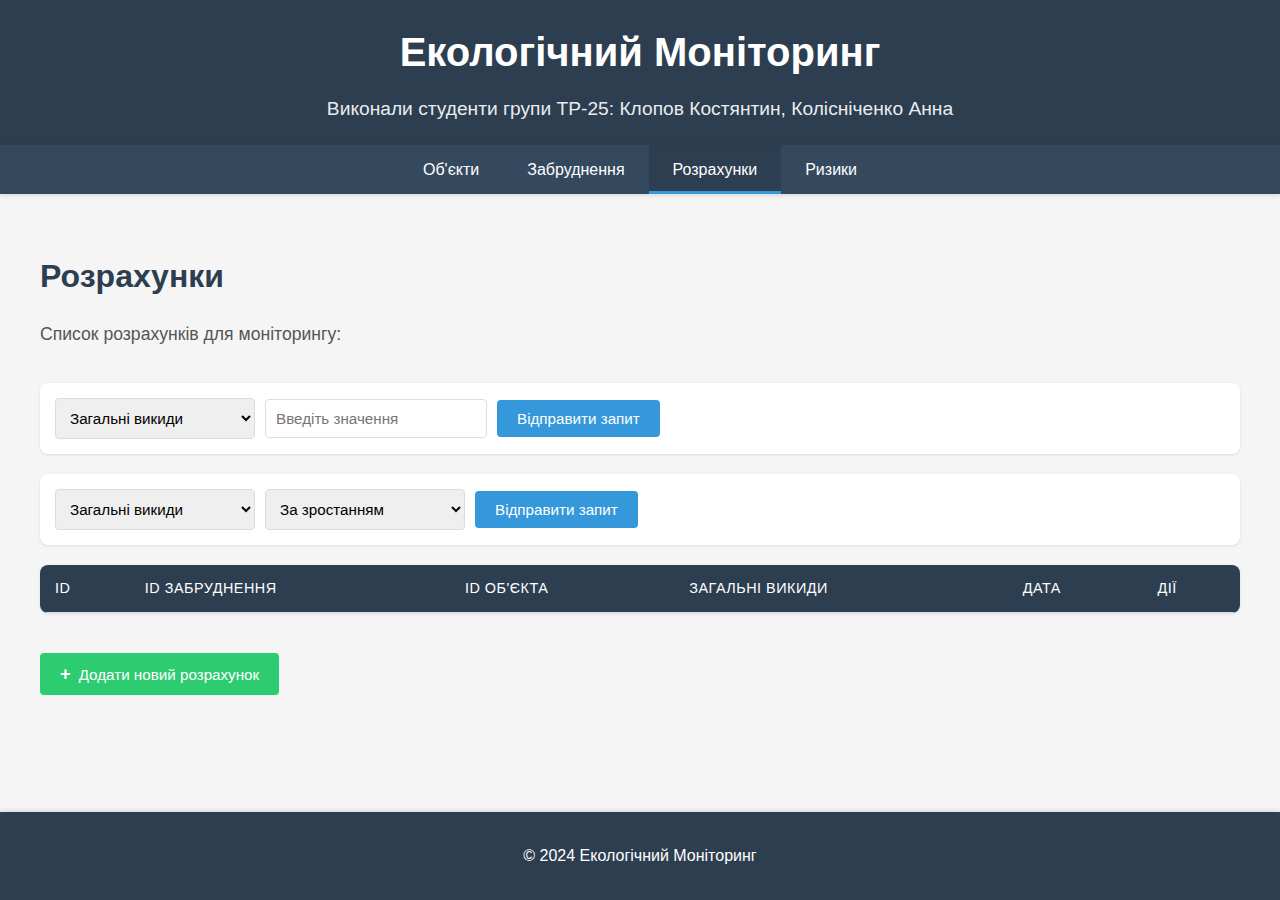
<file: Web/calculation.html>
<!DOCTYPE html>
<html lang="uk">
<head>
    <meta charset="UTF-8">
    <meta name="viewport" content="width=device-width, initial-scale=1.0">
    <title>Розрахунки - Екологічний Моніторинг</title>
    <link rel="stylesheet" href="style.css">
</head>
<body>
<header>
    <div class="container">
        <h1>Екологічний Моніторинг</h1>
        <p>Виконали студенти групи ТР-25: Клопов Костянтин, Колісніченко Анна</p>
    </div>
</header>

<nav>
    <ul>
        <li><a href="factory.html" >Об'єкти</a></li>
        <li><a href="pollution.html">Забруднення</a></li>
        <li><a href="calculation.html" class="active">Розрахунки</a></li>
        <li><a href="risk.html">Ризики</a></li>
    </ul>
</nav>

<main>
    <div class="content">
        <h2>Розрахунки</h2>
        <p>Список розрахунків для моніторингу:</p>

        <div class="request-container">
            <select id="request-type">
                <option value="1">Загальні викиди</option>
                <option value="2">Дата</option>
                <option value="3">Id Забруднення</option>
                <option value="4">Id Фабрики</option>
            </select>
            <input type="text" id="request-content" placeholder="Введіть значення">
            <button onclick="sendRequest()">Відправити запит</button>
        </div>

        <div class="request-container">
            <select id="request-type2">
                <option value="1">Загальні викиди</option>
                <option value="2">Дата</option>
                <option value="3">Id Забруднення</option>
                <option value="4">Id Фабрики</option>
            </select>
            <select id="request-type3">
                <option value="1">За зростанням</option>
                <option value="2">за спаданням</option>
            </select>
            <button onclick="sendSortRequest()">Відправити запит</button>
        </div>

        <table>
            <thead>
            <tr>
                <th>ID</th>
                <th>ID забруднення</th>
                <th>ID об'єкта</th>
                <th>загальні викиди</th>
                <th>Дата</th>
                <th>Дії</th>
            </tr>
            </thead>
            <tbody id="objects-table">
            </tbody>
        </table>
        <button onclick="openModal('addModal')" style="margin-top: 20px;">Додати новий розрахунок</button>
    </div>
</main>


<div id="addModal" class="modal">
    <div class="modal-content">
        <span class="close" onclick="closeModal('addModal')">&times;</span>
        <h2>Додати новий Розрахунок</h2>
        <form id="addForm">
            <div class="form-group">
                <label for="addGenEmission">Сумарні викиди:</label>
                <input type="text" id="addGenEmission" name="name" required>
            </div>

            <div class="form-group">
                <label for="addDate">Дата:</label>
                <input type="text" id="addDate" name="flowRate" required>
            </div>

            <div class="form-group">
                <label for="addPollId">Id забруднення:</label>
                <input type="number" id="addPollId" name="emissionStandart" required>
            </div>

            <div class="form-group">
                <label for="addFactId">Id фабрики:</label>
                <input type="number" id="addFactId" name="dangerRate" required>
            </div>

            <button type="button" onclick="saveNewObject()">Зберегти</button>
        </form>
    </div>
</div>

<div id="editModal" class="modal">
    <div class="modal-content">
        <span class="close" onclick="closeModal('editModal')">&times;</span>
        <h2>Редагувати розрахунок</h2>
        <form id="editForm">
            <input type="hidden" id="editId">

            <div class="form-group">
                <label for="editGeneralEmission">Сумарні викиди</label>
                <input type="text" id="editGeneralEmission" name="name" required>
            </div>

            <div class="form-group">
                <label for="editDate">Дата:</label>
                <input type="text" id="editDate" name="flowRate" required>
            </div>

            <div class="form-group">
                <label for="editPollId">Id забруднення:</label>
                <input type="number" id="editPollId" name="emissionStandart" required>
            </div>

            <div class="form-group">
                <label for="editFactId">Id фабрики:</label>
                <input type="number" id="editFactId" name="editFactId" required>
            </div>

            <button type="button" onclick="saveEditedObject()">Зберегти</button>
        </form>
    </div>
</div>
<footer>
    <p>&copy; 2024 Екологічний Моніторинг</p>
</footer>

<script>
    const API_URL = "http://localhost:5002/api/Calculation";

    async function sendRequest() {
        const requestType = document.getElementById("request-type").value; // id из select
        const requestContent = document.getElementById("request-content").value; // content из input

        if (!requestContent.trim()) {
            alert("Будь ласка, введіть значення для запиту!");
            return;
        }

        try {
            const url = `${API_URL}/${requestType}/filtered?content=${encodeURIComponent(requestContent)}`;

            const response = await fetch(url, {
                method: "GET",
                headers: {
                    "Accept": "*/*"
                }
            });

            if (!response.ok) {
                throw new Error(`HTTP error! Status: ${response.status}`);
            }

            const factories = await response.json();
            alert(`Результат запиту отримано: ${JSON.stringify(factories)}`);
            populateTable(factories); // Заполняем таблицу результатами
        } catch (error) {
            console.error("Ошибка отправки запиту:", error);
        }
    }

    document.addEventListener("DOMContentLoaded", loadObjects);

    async function loadObjects() {
        try {
            const response = await fetch(API_URL);
            if (!response.ok) {
                throw new Error(`HTTP error! Status: ${response.status}`);
            }
            const objects = await response.json();
            populateTable(objects);
        } catch (error) {
            console.error("Ошибка загрузки объектов:", error);
        }
    }
    async function sendSortRequest() {
        const requestType = document.getElementById("request-type2").value; // id из select
        const requestContent = document.getElementById("request-type3").value; // content из input

        try {
            const url = `${API_URL}/${requestType}/calculation/sorted/${requestContent}`;

            const response = await fetch(url, {
                method: "GET",
                headers: {
                    "Accept": "*/*"
                }
            });

            if (!response.ok) {
                throw new Error(`HTTP error! Status: ${response.status}`);
            }

            const factories = await response.json();
            alert(`Результат запиту отримано: ${JSON.stringify(factories)}`);
            populateTable(factories);
        } catch (error) {
            console.error("Ошибка отправки запиту:", error);
        }
    }

    function populateTable(calculations) {
        const tableBody = document.getElementById("objects-table");
        tableBody.innerHTML = "";

        calculations.forEach(calculation => {
            const row = document.createElement("tr");
            row.innerHTML = `
                <td>${calculation.id}</td>
                <td>${calculation.pollutionId}</td>
                <td>${calculation.factoryId}</td>
                <td>${calculation.generalEmission}</td>
                <td>${calculation.date}</td>
                <td>
                    <button onclick="editObject(${calculation.id})">Редагувати</button>
                    <button onclick="deleteObject(${calculation.id})">Видалити</button>
                </td>
            `;
            tableBody.appendChild(row);
        });
    }

    function openModal(modalId) {
        document.getElementById(modalId).style.display = "flex";
    }

    function closeModal(modalId) {
        document.getElementById(modalId).style.display = "none";
    }

    async function saveNewObject() {
        const newObject = {
            generalEmission: document.getElementById("addGenEmission").value,
            date: document.getElementById("addDate").value,
            pollutionId: document.getElementById("addPollId").value,
            factoryId: document.getElementById("addFactId").value,
        };

        try {
            const response = await fetch(API_URL, {
                method: "POST",
                headers: { "Content-Type": "application/json" },
                body: JSON.stringify(newObject),
            });

            if (!response.ok) {
                throw new Error(`HTTP error! Status: ${response.status}`);
            }

            alert("Новий об'єкт успішно додано!");
            closeModal("addModal");
            loadObjects();
        } catch (error) {
            console.error("помилка додавання объекта:", error);
        }
    }

    function editObject(id) {
        fetch(`${API_URL}/${id}`)
            .then((response) => response.json())
            .then((data) => {
                document.getElementById("editId").value = data.id || '';
                document.getElementById("editGeneralEmission").value = data.generalEmission || '';
                document.getElementById("editDate").value = data.date || 0;
                document.getElementById("editPollId").value = data.pollutionId || 0;
                document.getElementById("editFactId").value = data.factoryId || 0;

                openModal("editModal");
            })
            .catch((error) => console.error("Помилка загрузки объекта для редактирования:", error));
    }

    async function saveEditedObject() {
        try{
            const updatedObject = {
                id: document.getElementById("editId").value,
                generalEmission: parseFloat(document.getElementById("editGeneralEmission").value.trim()),
                date: document.getElementById("editDate").value.trim(),
                factoryId: parseInt(document.getElementById("editFactId").value.trim()),
                pollutionId: parseInt(document.getElementById("editPollId").value.trim()),
            };

            const response = await fetch("http://localhost:5002/api/Calculation", {
                method: "PUT",
                headers: {
                    "Content-Type": "application/json",
                    "Accept": "*/*"
                },
                body: JSON.stringify(updatedObject),
            });

            if (!response.ok) {
                throw new Error(`HTTP error! Status: ${response.status}`);
            }

            console.log("Object successfully updated.");
            closeModal("editModal");
            alert("Object updated successfully!");
        } catch (error) {
            console.error("Помилка сохранения изменений объекта:", error);
            alert(`Помилка: ${error.message}`);
        }
    }

    async function deleteObject(id) {
        if (confirm(`Ви дійсно хочете видалити об'єкт з ID ${id}?`)) {
            try {
                const response = await fetch(`${API_URL}?id=${id}`, {
                    method: "DELETE",
                });

                if (!response.ok) {
                    throw new Error(`HTTP error! Status: ${response.status}`);
                }

                alert(`Об'єкт з ID ${id} видалено.`);
                loadObjects();
            } catch (error) {
                console.error("Помилка удаления объекта:", error);
            }
        }
    }
</script>
</body>
</html>
</file>
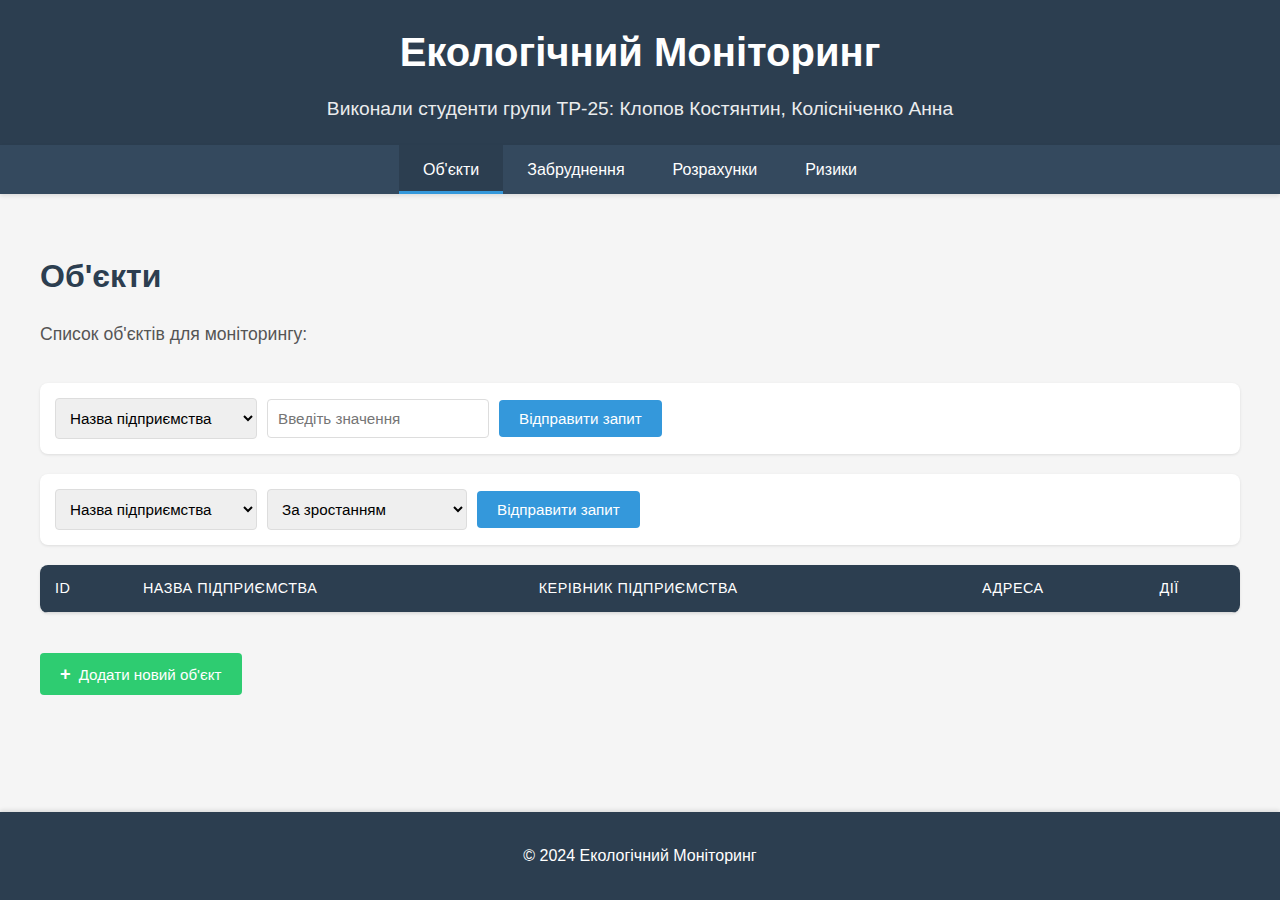
<file: Web/factory.html>
<!DOCTYPE html>
<html lang="uk">
<head>
  <meta charset="UTF-8">
  <meta name="viewport" content="width=device-width, initial-scale=1.0">
  <title>Об'єкти - Екологічний Моніторинг</title>
  <link rel="stylesheet" href="style.css">
</head>
<body>
<header>
  <div class="container">
    <h1>Екологічний Моніторинг</h1>
    <p>Виконали студенти групи ТР-25: Клопов Костянтин, Колісніченко Анна</p>
  </div>
</header>

<nav>
  <ul>
    <li><a href="factory.html" class="active">Об'єкти</a></li>
    <li><a href="pollution.html">Забруднення</a></li>
    <li><a href="calculation.html">Розрахунки</a></li>
    <li><a href="risk.html">Ризики</a></li>
  </ul>
</nav>

<main>
  <div class="content">
    <h2>Об'єкти</h2>
    <p>Список об'єктів для моніторингу:</p>

    <div class="request-container">
      <select id="request-type">
        <option value="1">Назва підприємства</option>
        <option value="3">Керівник підприємства</option>
        <option value="2">Адреса</option>
      </select>
      <input type="text" id="request-content" placeholder="Введіть значення">
      <button onclick="sendRequest()">Відправити запит</button>
    </div>

    <div class="request-container">
      <select id="request-type2">
        <option value="1">Назва підприємства</option>
        <option value="3">Керівник підприємства</option>
        <option value="2">Адреса</option>
      </select>
      <select id="request-type3">
        <option value="1">За зростанням</option>
        <option value="2">за спаданням</option>
      </select>
      <button onclick="sendSortRequest()">Відправити запит</button>
    </div>
    <table>
      <thead>
      <tr>
        <th>ID</th>
        <th>Назва підприємства</th>
        <th>Керівник підприємства</th>
        <th>Адреса</th>
        <th>Дії</th>
      </tr>
      </thead>
      <tbody id="objects-table">
      </tbody>
    </table>

    <button onclick="openModal('addModal')" style="margin-top: 20px;">Додати новий об'єкт</button>
  </div>
</main>
<div id="addModal" class="modal">
  <div class="modal-content">
    <span class="close" onclick="closeModal('addModal')">&times;</span>
    <h2>Додати новий об'єкт</h2>
    <form id="addForm">
      <div class="form-group">
        <label for="editName">Назва компанії:</label>
        <input type="text" id="addName" name="name" required>
      </div>

      <div class="form-group">
        <label for="editHead">Директор:</label>
        <input type="text" id="addHead" name="head" required>
      </div>

      <div class="form-group">
        <label for="editAddress">Адреса:</label>
        <input type="text" id="addAddress" name="address" required>
      </div>

      <button type="button" onclick="saveNewObject()">Зберегти</button>
    </form>
  </div>
</div>

<div id="editModal" class="modal">
  <div class="modal-content">
    <span class="close" onclick="closeModal('editModal')">&times;</span>
    <h2>Редагувати об'єкт</h2>
    <form id="editForm">
      <input type="hidden" id="editId">

      <div class="form-group">
        <label for="editName">Назва компанії:</label>
        <input type="text" id="editName" name="name" required>
      </div>

      <div class="form-group">
        <label for="editHead">Директор:</label>
        <input type="text" id="editHead" name="head" required>
      </div>

      <div class="form-group">
        <label for="editAddress">Адреса:</label>
        <input type="text" id="editAddress" name="address" required>
      </div>

      <button type="button" onclick="saveEditedObject()">Зберегти</button>
    </form>
  </div>
</div>
<footer>
  <p>&copy; 2024 Екологічний Моніторинг</p>
</footer>

<script>
  const API_URL = "http://localhost:5002/api/Factory";

  async function loadObjects() {
    try {
      const response = await fetch(API_URL);
      if (!response.ok) {
        throw new Error(`HTTP error! Status: ${response.status}`);
      }
      const objects = await response.json();
      populateTable(objects);
    } catch (error) {
      console.error("Ошибка загрузки объектов:", error);
    }
  }

  async function sendRequest() {
    const requestType = document.getElementById("request-type").value; // id из select
    const requestContent = document.getElementById("request-content").value; // content из input

    if (!requestContent.trim()) {
      alert("Будь ласка, введіть значення для запиту!");
      return;
    }

    try {
      const url = `${API_URL}/${requestType}/filtered?content=${requestContent}`;

      const response = await fetch(url, {
        method: "GET",
        headers: {
          "Accept": "*/*"
        }
      });

      if (!response.ok) {
        throw new Error(`HTTP error! Status: ${response.status}`);
      }

      const factories = await response.json();
      alert(`Результат запиту отримано: ${JSON.stringify(factories)}`);
      populateTable(factories); // Заполняем таблицу результатами
    } catch (error) {
      console.error("Ошибка отправки запиту:", error);
    }
  }

  async function sendSortRequest() {
    const requestType = document.getElementById("request-type2").value; // id из select
    const requestContent = document.getElementById("request-type3").value; // content из input

    try {
      const url = `${API_URL}/${requestType}/factories/sorted/${encodeURIComponent(requestContent)}`;

      const response = await fetch(url, {
        method: "GET",
        headers: {
          "Accept": "*/*"
        }
      });

      if (!response.ok) {
        throw new Error(`HTTP error! Status: ${response.status}`);
      }

      const factories = await response.json();
      alert(`Результат запиту отримано: ${JSON.stringify(factories)}`);
      populateTable(factories);
    } catch (error) {
      console.error("Ошибка отправки запиту:", error);
    }
  }

  function populateTable(factories) {
    const tableBody = document.getElementById("objects-table");
    tableBody.innerHTML = "";

    factories.forEach(factory => {
      const row = document.createElement("tr");
      row.innerHTML = `
                <td>${factory.id}</td>
                <td>${factory.name}</td>
                <td>${factory.head}</td>
                <td>${factory.address}</td>
                <td>
                    <button onclick="editObject(${factory.id})">Редагувати</button>
                    <button onclick="deleteObject(${factory.id})">Видалити</button>
                </td>
            `;
      tableBody.appendChild(row);
    });
  }

  function openModal(modalId) {
    document.getElementById(modalId).style.display = "flex";
  }

  function closeModal(modalId) {
    document.getElementById(modalId).style.display = "none";
  }

  async function saveNewObject() {
    const newObject = {
      name: document.getElementById("addName").value,
      head: document.getElementById("addHead").value,
      address: document.getElementById("addAddress").value,
    };

    try {
      const response = await fetch(API_URL, {
        method: "POST",
        headers: { "Content-Type": "application/json" },
        body: JSON.stringify(newObject),
      });

      if (!response.ok) {
        throw new Error(`HTTP error! Status: ${response.status}`);
      }

      alert("Новий об'єкт успішно додано!");
      closeModal("addModal");
      loadObjects();
    } catch (error) {
      console.error("Помилка добавления объекта:", error);
    }
  }

  function editObject(id) {
    fetch(`${API_URL}/${id}`)
            .then((response) => response.json())
            .then((data) => {
              document.getElementById("editId").value = data.id || '';
              document.getElementById("editName").value = data.name || '';
              document.getElementById("editHead").value = data.head || '';
              document.getElementById("editAddress").value = data.address || '0';

              openModal("editModal");
            })
            .catch((error) => console.error("Помилка загрузки объекта для редактирования:", error));
  }

  async function saveEditedObject() {
    try {
      const updatedObject = {
        id: parseInt(document.getElementById("editId").value.trim()),
        name: document.getElementById("editName").value.trim(),
        head: document.getElementById("editHead").value.trim(),
        address: document.getElementById("editAddress").value.trim()
      };

      const response = await fetch("http://localhost:5002/api/Factory", {
        method: "PUT",
        headers: {
          "Content-Type": "application/json",
          "Accept": "*/*"
        },
        body: JSON.stringify(updatedObject),
      });

      if (!response.ok) {
        throw new Error(`HTTP error! Status: ${response.status}`);
      }

      console.log("Object successfully updated.");
      closeModal("editModal");
      alert("Object updated successfully!");
    } catch (error) {
      console.error("Помилка сохранения изменений объекта:", error);
      alert(`Помилка: ${error.message}`);
    }
  }

  async function deleteObject(id) {
    if (confirm(`Ви дійсно хочете видалити об'єкт з ID ${id}?`)) {
      try {
        const response = await fetch(`${API_URL}?id=${id}`, {
          method: "DELETE",
        });
        if (!response.ok) {
          throw new Error(`HTTP error! Status: ${response.status}`);
        }
        alert(`Об'єкт з ID ${id} видалено.`);
        loadObjects();
      } catch (error) {
        console.error("Помилка удаления объекта:", error);
      }
    }
  }

  document.addEventListener("DOMContentLoaded", loadObjects);
</script>
</body>
</html>
</file>
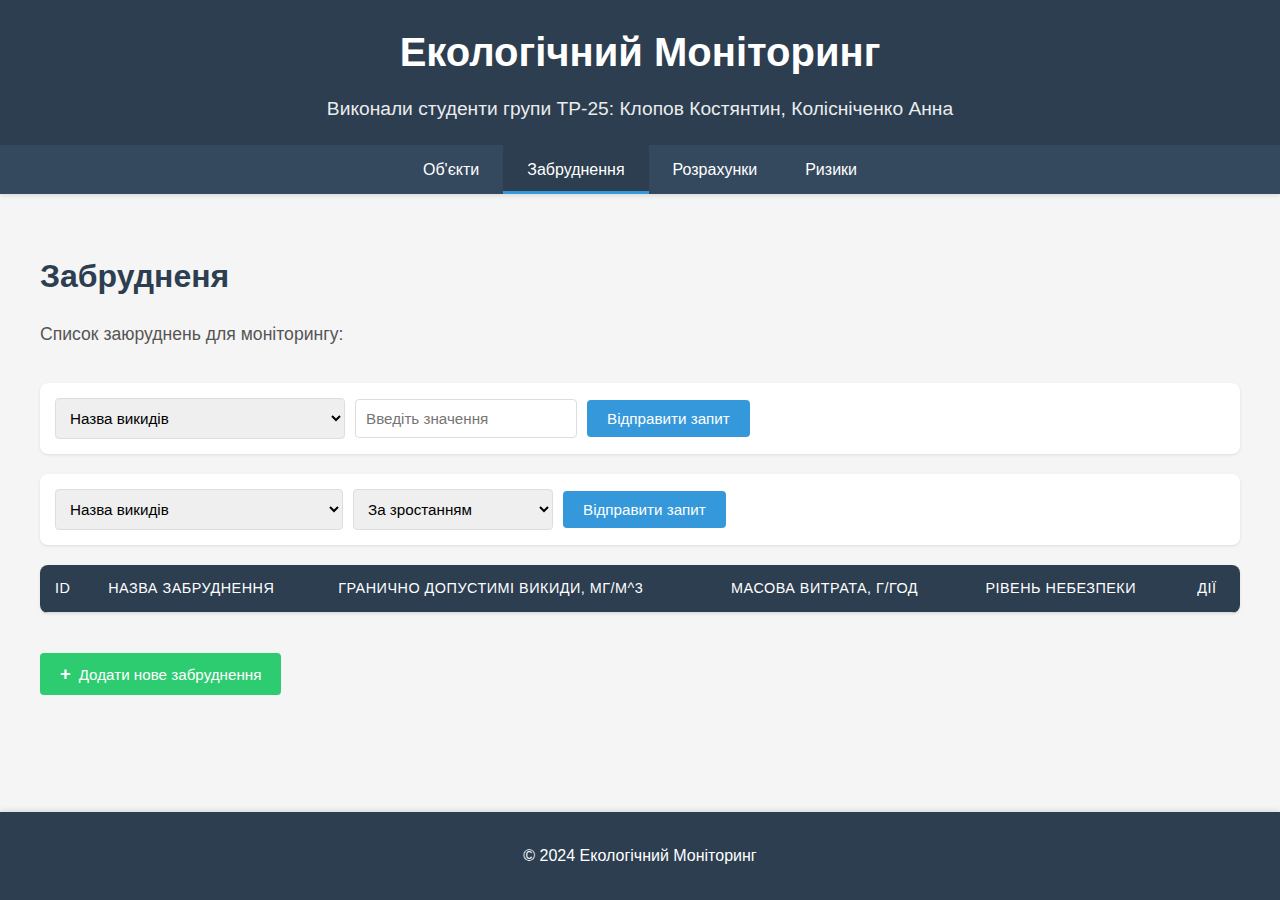
<file: Web/pollution.html>
<!DOCTYPE html>
  <html lang="uk">
  <head>
    <meta charset="UTF-8">
    <meta name="viewport" content="width=device-width, initial-scale=1.0">
    <title>Об'єкти - Екологічний Моніторинг</title>
    <link rel="stylesheet" href="style.css">
  </head>
  <body>
  <header>
    <div class="container">
      <h1>Екологічний Моніторинг</h1>
      <p>Виконали студенти групи ТР-25: Клопов Костянтин, Колісніченко Анна</p>
    </div>
  </header>

  <nav>
    <ul>
      <li><a href="factory.html" >Об'єкти</a></li>
      <li><a href="pollution.html" class="active">Забруднення</a></li>
      <li><a href="calculation.html">Розрахунки</a></li>
      <li><a href="risk.html">Ризики</a></li>
    </ul>
  </nav>

  <main>
    <div class="content">
      <h2>Забрудненя</h2>
      <p>Список заюруднень для моніторингу:</p>

      <div class="request-container">
        <select id="request-type">
          <option value="1">Назва викидів</option>
          <option value="2">Гранично допустимі викиди, мг/м^3</option>
          <option value="3">Масова витрата, г/год</option>
          <option value="4">Рівень небезпеки</option>
        </select>
        <input type="text" id="request-content" placeholder="Введіть значення">
        <button onclick="sendRequest()">Відправити запит</button>
      </div>

      <div class="request-container">
        <select id="request-type2">
          <option value="1">Назва викидів</option>
          <option value="2">Масова витрата, г/год</option>
          <option value="3">гранично допустимі викиди, мг/м^3</option>
          <option value="4">Рівень небезпеки</option>
        </select>
        <select id="request-type3">
          <option value="1">За зростанням</option>
          <option value="2">за спаданням</option>
        </select>
        <button onclick="sendSortRequest()">Відправити запит</button>
      </div>

      <table>
        <thead>
        <tr>
          <th>ID</th>
          <th>Назва забруднення</th>
          <th>Гранично допустимі викиди, мг/м^3</th>
          <th>Масова витрата, г/год </th>
          <th>Рівень небезпеки</th>
          <th>Дії</th>
        </tr>
        </thead>
        <tbody id="objects-table">
        </tbody>
      </table>
      <button onclick="openModal('addModal')" style="margin-top: 20px;">Додати нове забруднення</button>
    </div>
  </main>


  <div id="addModal" class="modal">
    <div class="modal-content">
      <span class="close" onclick="closeModal('addModal')">&times;</span>
      <h2>Додати нове забруднення</h2>
      <form id="addForm">
        <div class="form-group">
          <label for="addName">Назва забруднення:</label>
          <input type="text" id="addName" name="name" required>
        </div>

        <div class="form-group">
          <label for="addFlowRate">Рівень викидів:</label>
          <input type="number" id="addFlowRate" name="flowRate" required>
        </div>

        <div class="form-group">
          <label for="addEmissionStandart">Стандарт викидів:</label>
          <input type="number" id="addEmissionStandart" name="emissionStandart" required>
        </div>

        <div class="form-group">
          <label for="addDangerRate">Рівень небезпеки:</label>
          <input type="text" id="addDangerRate" name="dangerRate" required>
        </div>

        <button type="button" onclick="saveNewObject()">Зберегти</button>
      </form>
    </div>
  </div>

  <div id="editModal" class="modal">
    <div class="modal-content">
      <span class="close" onclick="closeModal('editModal')">&times;</span>
      <h2>Редагувати Забруднення</h2>
      <form id="editForm">
        <input type="hidden" id="editId">

        <div class="form-group">
          <label for="editName">Назва забруднення:</label>
          <input type="text" id="editName" name="name" required>
        </div>

        <div class="form-group">
          <label for="editFlowRate">Рівень викидів:</label>
          <input type="number" id="editFlowRate" name="flowRate" required>
        </div>

        <div class="form-group">
          <label for="editEmissionStandart">Стандарт викидів:</label>
          <input type="number" id="editEmissionStandart" name="emissionStandart" required>
        </div>

        <div class="form-group">
          <label for="editDangerRate">Рівень небезпеки:</label>
          <input type="text" id="editDangerRate" name="dangerRate" required>
        </div>

        <button type="button" onclick="saveEditedObject()">Зберегти</button>
      </form>
    </div>
  </div>
  <footer>
    <p>&copy; 2024 Екологічний Моніторинг</p>
  </footer>

  <script>
    const API_URL = "http://localhost:5002/api/Pollution";

    document.addEventListener("DOMContentLoaded", loadObjects);

    async function loadObjects() {
      try {
        const response = await fetch(API_URL);
        if (!response.ok) {
          throw new Error(`HTTP error! Status: ${response.status}`);
        }
        const objects = await response.json();
        populateTable(objects);
      } catch (error) {
        console.error("Помилка загрузки объектов:", error);
      }
    }
    async function sendSortRequest() {
      const requestType = document.getElementById("request-type2").value; // id из select
      const requestContent = document.getElementById("request-type3").value; // content из input

      try {
        const url = `${API_URL}/${requestType}/pollutions/sorted/${encodeURIComponent(requestContent)}`;

        const response = await fetch(url, {
          method: "GET",
          headers: {
            "Accept": "*/*"
          }
        });

        if (!response.ok) {
          throw new Error(`HTTP error! Status: ${response.status}`);
        }

        const factories = await response.json();
        alert(`Результат запиту отримано: ${JSON.stringify(factories)}`);
        populateTable(factories);
      } catch (error) {
        console.error("Помилка отправки запиту:", error);
      }
    }
    async function sendRequest() {
      const requestType = document.getElementById("request-type").value; // id из select
      const requestContent = document.getElementById("request-content").value; // content из input

      if (!requestContent.trim()) {
        alert("Будь ласка, введіть значення для запиту!");
        return;
      }

      try {
        const url = `${API_URL}/${requestType}/filtered?content=${requestContent}`;

        // Отправляем GET-запрос
        const response = await fetch(url, {
          method: "GET",
          headers: {
            "Accept": "*/*"
          }
        });

        if (!response.ok) {
          throw new Error(`HTTP error! Status: ${response.status}`);
        }

        const factories = await response.json();
        alert(`Результат запиту отримано: ${JSON.stringify(factories)}`);
        populateTable(factories); // Заполняем таблицу результатами
      } catch (error) {
        console.error("Помилка отправки запиту:", error);
      }
    }
    function populateTable(pollutions) {
      const tableBody = document.getElementById("objects-table");
      tableBody.innerHTML = ""; // Очистить таблицу



      pollutions.forEach(pollution => {
        const row = document.createElement("tr");
        row.innerHTML = `
                <td>${pollution.id}</td>
                <td>${pollution.name}</td>
                <td>${pollution.flowRate}</td>
                <td>${pollution.emissionStandart}</td>
                <td>${pollution.dangerRate}</td>

                <td>
                    <button onclick="editObject(${pollution.id})">Редагувати</button>
                    <button onclick="deleteObject(${pollution.id})">Видалити</button>
                </td>
            `;
        tableBody.appendChild(row);
      });
    }

    function openModal(modalId) {
      document.getElementById(modalId).style.display = "flex";
    }

    function closeModal(modalId) {
      document.getElementById(modalId).style.display = "none";
    }

    async function saveNewObject() {
      const newObject = {
        name: document.getElementById("addName").value,
        flowRate: document.getElementById("addFlowRate").value,
        emissionStandart: document.getElementById("addEmissionStandart").value,
        dangerRate: document.getElementById("addDangerRate").value,
      };

      try {
        const response = await fetch(API_URL, {
          method: "POST",
          headers: { "Content-Type": "application/json" },
          body: JSON.stringify(newObject),
        });

        if (!response.ok) {
          throw new Error(`HTTP error! Status: ${response.status}`);
        }

        alert("Новий об'єкт успішно додано!");
        closeModal("addModal");
        loadObjects();
      } catch (error) {
        console.error("Помилка добавления объекта:", error);
      }
    }

    function editObject(id) {
      fetch(`${API_URL}/${id}`)
              .then((response) => response.json())
              .then((data) => {
                document.getElementById("editId").value = data.id || '';
                document.getElementById("editName").value = data.name || '';
                document.getElementById("editFlowRate").value = data.flowRate || 0;
                document.getElementById("editEmissionStandart").value = data.emissionStandart || 0;
                document.getElementById("editDangerRate").value = data.dangerRate || 0;

                openModal("editModal");
              })
              .catch((error) => console.error("Помилка загрузки объекта для редактирования:", error));
    }

    async function saveEditedObject() {
      try {
        const updatedObject = {
          id: parseInt(document.getElementById("editId").value.trim()),
          name: document.getElementById("editName").value.trim(),
          flowRate: parseFloat(document.getElementById("editFlowRate").value.trim()),
          emissionStandart: parseFloat(document.getElementById("editEmissionStandart").value.trim()),
          dangerRate: (document.getElementById("editDangerRate").value.trim()),
        };

        const response = await fetch("http://localhost:5002/api/Pollution", {
          method: "PUT",
          headers: {
            "Content-Type": "application/json",
            "Accept": "*/*"
          },
          body: JSON.stringify(updatedObject),
        });

        if (!response.ok) {
          throw new Error(`HTTP error! Status: ${response.status}`);
        }

        console.log("Object successfully updated.");
        closeModal("editModal");
        alert("Object updated successfully!");
      } catch (error) {
        console.error("Помилка сохранения изменений объекта:", error);
        alert(`Помилка: ${error.message}`);
      }
    }

    async function deleteObject(id) {
      if (confirm(`Ви дійсно хочете видалити об'єкт з ID ${id}?`)) {
        try {
          const response = await fetch(`${API_URL}?id=${id}`, {
            method: "DELETE",
          });

          if (!response.ok) {
            throw new Error(`HTTP error! Status: ${response.status}`);
          }

          alert(`Об'єкт з ID ${id} видалено.`);
          loadObjects();
        } catch (error) {
          console.error("Помилка удаления объекта:", error);
        }
      }
    }
  </script>
  </body>
  </html>
</file>
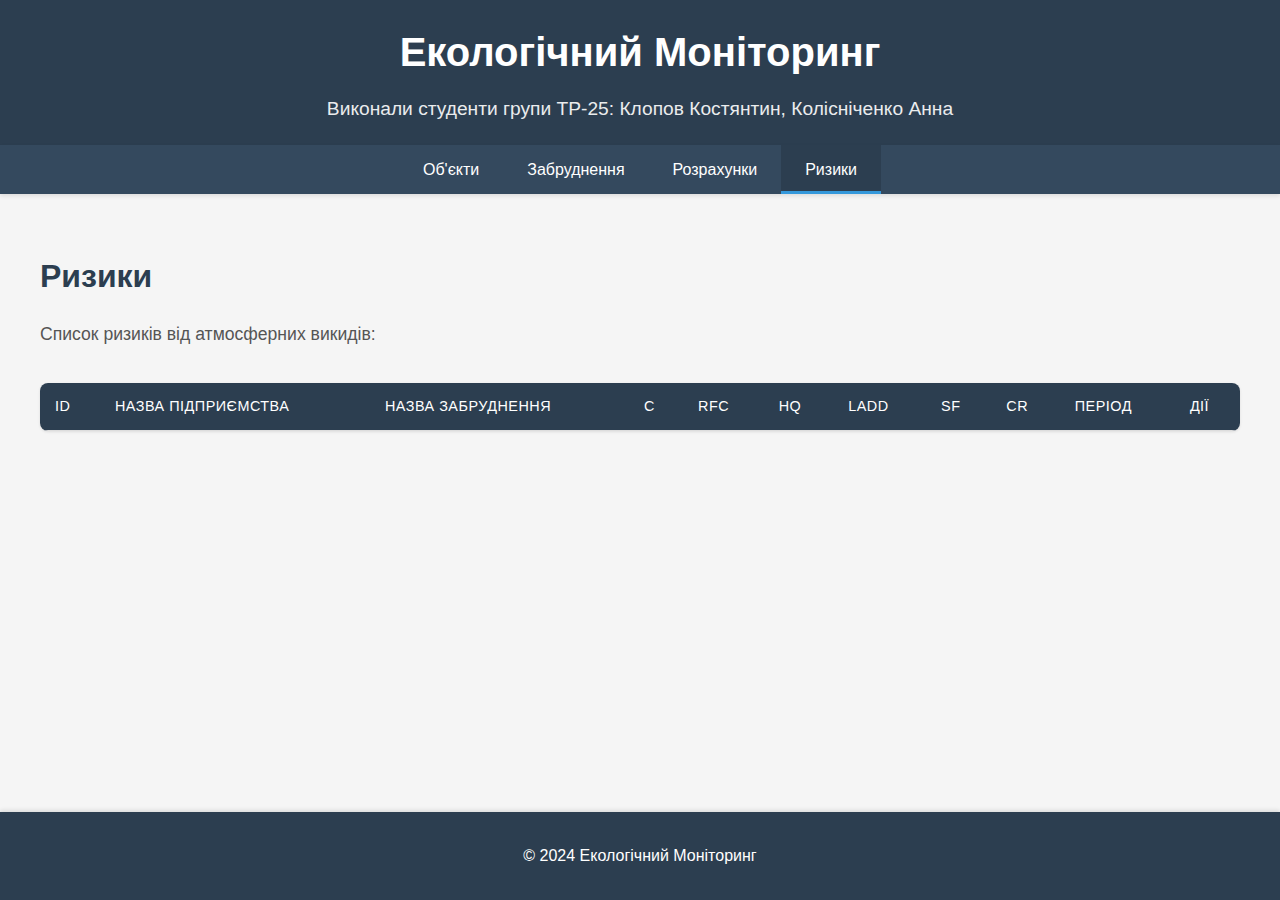
<file: Web/risk.html>
<!DOCTYPE html>
<html lang="uk">
<head>
  <meta charset="UTF-8">
  <meta name="viewport" content="width=device-width, initial-scale=1.0">
  <title>Об'єкти - Екологічний Моніторинг</title>
  <link rel="stylesheet" href="style.css">
</head>
<body>
<header>
  <div class="container">
    <h1>Екологічний Моніторинг</h1>
    <p>Виконали студенти групи ТР-25: Клопов Костянтин, Колісніченко Анна</p>
  </div>
</header>

<nav>
  <ul>
    <li><a href="factory.html" >Об'єкти</a></li>
    <li><a href="pollution.html">Забруднення</a></li>
    <li><a href="calculation.html">Розрахунки</a></li>
    <li><a href="risk.html" class="active">Ризики</a></li>
  </ul>
</nav>

<main>
  <div class="content">
    <h2>Ризики</h2>
    <p>Список ризиків від атмосферних викидів:</p>

    <table>
      <thead>
      <tr>
        <th>ID</th>
        <th>Назва Підприємства</th>
        <th>Назва Забруднення</th>
        <th>С</th>
        <th>RfC</th>
        <th>HQ</th>
        <th>LADD</th>
        <th>SF</th>
        <th>CR</th>
        <th>Період</th>
        <th>Дії</th>

      </tr>
      </thead>
      <tbody id="objects-table">
      </tbody>
    </table>
  </div>
</main>

<footer>
  <p>&copy; 2024 Екологічний Моніторинг</p>
</footer>

<script>
  const API_URL = "http://localhost:5002/api/Risk";

  document.addEventListener("DOMContentLoaded", loadObjects);

  async function loadObjects() {
    try {
      const response = await fetch(API_URL);
      if (!response.ok) {
        throw new Error(`HTTP error! Status: ${response.status}`);
      }
      const objects = await response.json();
      populateTable(objects);
    } catch (error) {
      console.error("Помилка загрузки объектов:", error);
    }
  }

  function populateTable(risks) {
    const tableBody = document.getElementById("objects-table");
    tableBody.innerHTML = ""; // Очистить таблицу

    function getBackgroundColor(value, type) {
      if (type === 'CR') {
        if (value < 1e-6) return '#90EE90';  // зеленый
        if (value >= 1e-6 && value < 1e-4) return '#FFFF00';  // желтый
        if (value >= 1e-4 && value < 1e-3) return '#FFA500';  // оранжевый
        if (value >= 1e-3) return '#FF4500';  // красный
      } else if (type === 'HQ') {
        if (value < 0.1) return '#90EE90';  // зеленый
        if (value >= 0.1 && value < 1) return '#FFFF00';  // желтый
        if (value >= 1 && value < 10) return '#FFA500';  // оранжевый
        if (value >= 10) return '#FF4500';  // красный
      }
      return '';
    }

    risks.forEach(risk => {
      const row = document.createElement("tr");
      row.innerHTML = `
            <td>${risk.id}</td>
            <td>${risk.factoryName}</td>
            <td>${risk.pollutionName}</td>
            <td>${risk.conc}</td>
            <td>${risk.rfc}</td>
            <td style="background-color: ${getBackgroundColor(risk.hq, 'HQ')}">${risk.hq}</td>
            <td>${risk.ladd}</td>
            <td>${risk.sf}</td>
            <td style="background-color: ${getBackgroundColor(risk.cr, 'CR')}">${risk.cr}</td>
            <td>${risk.date}</td>
            <td>
                <button onclick="deleteObject(${risk.id})">Видалити</button>
            </td>
        `;
      tableBody.appendChild(row);
    });
  }

  function openModal(modalId) {
    document.getElementById(modalId).style.display = "flex";
  }

  function closeModal(modalId) {
    document.getElementById(modalId).style.display = "none";
  }

  async function deleteObject(id) {
    if (confirm(`Ви дійсно хочете видалити об'єкт з ID ${id}?`)) {
      try {
        const response = await fetch(`${API_URL}?id=${id}`, {
          method: "DELETE",
        });

        if (!response.ok) {
          throw new Error(`HTTP error! Status: ${response.status}`);
        }

        alert(`Об'єкт з ID ${id} видалено.`);
        loadObjects();
      } catch (error) {
        console.error("Помилка удаления объекта:", error);
      }
    }
  }
</script>
</body>
</html>
</file>
<file: Web/style.css>
body {
    margin: 0;
    font-family: Arial, sans-serif;
    line-height: 1.6;
    background-color: #f5f5f5;
    color: #333;
    display: flex;
    flex-direction: column;
    min-height: 100vh;
}

header {
    background: #2c3e50;
    color: white;
    padding: 20px 10px;
    text-align: center;
    box-shadow: 0 2px 4px rgba(0,0,0,0.1);
}

header h1 {
    margin: 0;
    font-size: 2.5em;
}

header p {
    margin: 10px 0 0;
    font-size: 1.2em;
    opacity: 0.9;
}

nav ul {
    list-style: none;
    margin: 0;
    padding: 0;
    display: flex;
    justify-content: center;
    background: #34495e;
    box-shadow: 0 2px 4px rgba(0,0,0,0.1);
}

nav ul li {
    margin: 0;
}

nav ul li a {
    display: block;
    color: white;
    text-decoration: none;
    padding: 12px 24px;
    transition: all 0.3s ease;
}

nav ul li a:hover {
    background: #2c3e50;
    transform: translateY(-2px);
}

nav ul li a.active {
    background: #2c3e50;
    box-shadow: inset 0 -3px 0 #3498db;
}

main {
    flex: 1;
    padding: 30px 20px;
}

.content {
    max-width: 1200px;
    margin: auto;
    text-align: left;
}

.content h2 {
    font-size: 2em;
    color: #2c3e50;
    margin-bottom: 0.5em;
}

.content p {
    font-size: 1.1em;
    color: #555;
    margin-bottom: 2em;
}

.request-container {
    display: flex;
    align-items: center;
    margin-bottom: 20px;
    gap: 10px;
    background: white;
    padding: 15px;
    border-radius: 8px;
    box-shadow: 0 1px 3px rgba(0,0,0,0.1);
}

.request-container select,
.request-container input {
    padding: 10px;
    border: 1px solid #ddd;
    border-radius: 4px;
    font-size: 0.95em;
    min-width: 200px;
    transition: all 0.3s ease;
}

.request-container select:hover,
.request-container input:hover {
    border-color: #3498db;
}

.request-container select:focus,
.request-container input:focus {
    outline: none;
    border-color: #3498db;
    box-shadow: 0 0 0 2px rgba(52,152,219,0.2);
}

.request-container button,
button[style*="margin-top: 20px"] {
    background-color: #3498db;
    color: white;
    padding: 10px 20px;
    border: none;
    border-radius: 4px;
    cursor: pointer;
    font-size: 0.95em;
    transition: all 0.3s ease;
}

.request-container button:hover,
button[style*="margin-top: 20px"]:hover {
    background-color: #2980b9;
    transform: translateY(-1px);
}

table {
    width: 100%;
    border-collapse: collapse;
    margin: 20px 0;
    background-color: white;
    border-radius: 8px;
    overflow: hidden;
    box-shadow: 0 1px 3px rgba(0,0,0,0.1);
}

th, td {
    padding: 12px 15px;
    text-align: left;
    border-bottom: 1px solid #ddd;
}

th {
    background-color: #2c3e50;
    color: white;
    font-weight: 500;
    text-transform: uppercase;
    font-size: 0.9em;
    letter-spacing: 0.5px;
}

tr:nth-child(even) {
    background-color: #f8f9fa;
}

tr:hover {
    background-color: #f5f5f5;
}

td button {
    padding: 8px 16px;
    margin: 0 5px;
    border: none;
    border-radius: 4px;
    cursor: pointer;
    font-size: 0.9em;
    transition: all 0.3s ease;
}

td button:first-child {
    background-color: #3498db;
    color: white;
}

td button:last-child {
    background-color: #e74c3c;
    color: white;
}

td button:hover {
    transform: translateY(-1px);
    box-shadow: 0 2px 4px rgba(0,0,0,0.1);
}

td button:first-child:hover {
    background-color: #2980b9;
}

td button:last-child:hover {
    background-color: #c0392b;
}

footer {
    text-align: center;
    padding: 15px 0;
    background: #2c3e50;
    color: white;
    box-shadow: 0 -2px 4px rgba(0,0,0,0.1);
}

button[style*="margin-top: 20px"] {
    background-color: #2ecc71;
    display: inline-flex;
    align-items: center;
    gap: 8px;
    font-weight: 500;
}

button[style*="margin-top: 20px"]:hover {
    background-color: #27ae60;
}

button[style*="margin-top: 20px"]::before {
    content: '+';
    font-size: 1.2em;
    font-weight: bold;
}

.modal {
    display: none;
    position: fixed;
    top: 0;
    left: 0;
    width: 100%;
    height: 100%;
    background-color: rgba(0, 0, 0, 0.5);
    justify-content: center;
    align-items: center;
    z-index: 1000;
}

.modal-content {
    background-color: #fff;
    padding: 2rem;
    border-radius: 8px;
    width: 100%;
    max-width: 500px;
    position: relative;
}

.close {
    position: absolute;
    top: 10px;
    right: 15px;
    font-size: 24px;
    cursor: pointer;
    color: #666;
}

.close:hover {
    color: #000;
}

.modal form {
    display: flex;
    flex-direction: column;
    gap: 1rem;
}

.form-group {
    display: flex;
    flex-direction: column;
    gap: 0.5rem;
}

.form-group label {
    font-weight: 500;
    color: #333;
}

.form-group input {
    padding: 0.5rem;
    border: 1px solid #ddd;
    border-radius: 4px;
    font-size: 1rem;
}

.modal button {
    background-color: #4CAF50;
    color: white;
    padding: 0.75rem;
    border: none;
    border-radius: 4px;
    cursor: pointer;
    font-size: 1rem;
    margin-top: 1rem;
}

.modal button:hover {
    background-color: #45a049;
}

@media (max-width: 768px) {
    .request-container {
        flex-direction: column;
        align-items: stretch;
    }

    .request-container select,
    .request-container input,
    .request-container button {
        width: 100%;
    }

    table {
        display: block;
        overflow-x: auto;
    }
}
</file>
